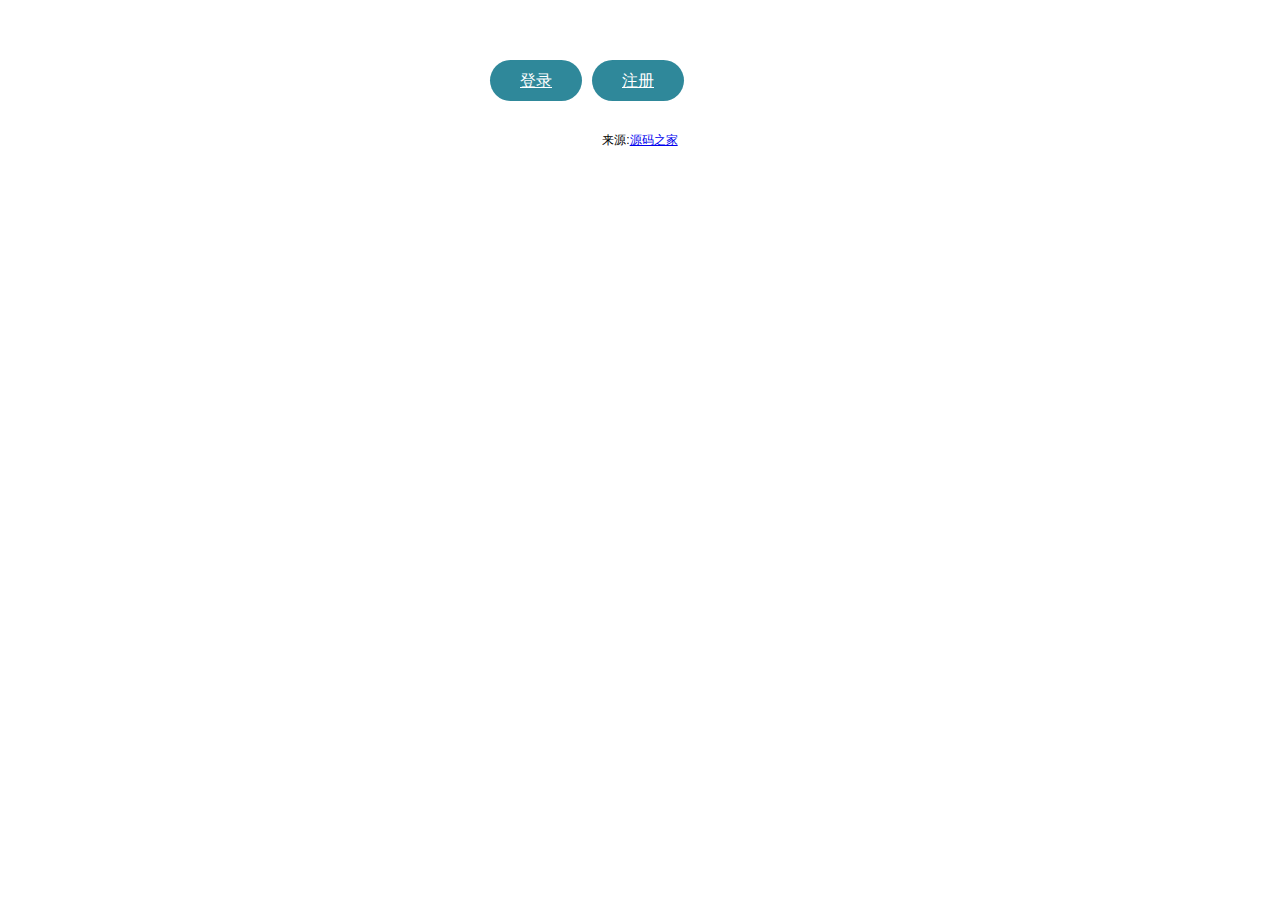
<file: login_reg/index.html>
<!DOCTYPE html PUBLIC "-//W3C//DTD XHTML 1.0 Transitional//EN" "http://www.w3.org/TR/xhtml1/DTD/xhtml1-transitional.dtd">
<html xmlns="http://www.w3.org/1999/xhtml">
<head>
<meta http-equiv="Content-Type" content="text/html; charset=utf-8" />
<meta name="viewport" content="width=device-width, initial-scale=1, maximum-scale=1">
<title>演示：jQuery弹出窗口切换登录与注册表单</title>

<style type="text/css">
*{margin:0;padding:0;list-style-type:none;}
a,img{border:0;}
body{font:12px/180% Arial, Helvetica, sans-serif, "新宋体";}
</style>


<link rel="stylesheet" type="text/css" href="css/style.css" />

<script type="text/javascript" src="js/jquery.min.js"></script>
<script type="text/javascript" src="js/main.js"></script>

</head>

<body>


	<div class="demo">
		<nav class="main_nav">
			<ul>
				<li><a class="cd-signin" href="#0">登录</a></li>
				<li><a class="cd-signup" href="#0">注册</a></li>
			</ul>
		</nav>
	</div>
	
	<div class="cd-user-modal"> 
		<div class="cd-user-modal-container">
			<ul class="cd-switcher">
				<li><a href="#0">用户登录</a></li>
				<li><a href="#0">注册新用户</a></li>
			</ul>

			<div id="cd-login"> <!-- 登录表单 -->
				<form class="cd-form">
					<p class="fieldset">
						<label class="image-replace cd-username" for="signin-username">用户名</label>
						<input class="full-width has-padding has-border" id="signin-username" type="text" placeholder="输入用户名">
					</p>

					<p class="fieldset">
						<label class="image-replace cd-password" for="signin-password">密码</label>
						<input class="full-width has-padding has-border" id="signin-password" type="text"  placeholder="输入密码">
					</p>

					<p class="fieldset">
						<input type="checkbox" id="remember-me" checked>
						<label for="remember-me">记住登录状态</label>
					</p>

					<p class="fieldset">
						<input class="full-width2" type="submit" value="登 录">
					</p>
				</form>
			</div>

			<div id="cd-signup"> <!-- 注册表单 -->
				<form class="cd-form">
					<p class="fieldset">
						<label class="image-replace cd-username" for="signup-username">用户名</label>
						<input class="full-width has-padding has-border" id="signup-username" type="text" placeholder="输入用户名">
					</p>

					<p class="fieldset">
						<label class="image-replace cd-email" for="signup-email">邮箱</label>
						<input class="full-width has-padding has-border" id="signup-email" type="email" placeholder="输入mail">
					</p>

					<p class="fieldset">
						<label class="image-replace cd-password" for="signup-password">密码</label>
						<input class="full-width has-padding has-border" id="signup-password" type="text"  placeholder="输入密码">
					</p>

					<p class="fieldset">
						<input type="checkbox" id="accept-terms">
						<label for="accept-terms">我已阅读并同意 <a href="#0">用户协议</a></label>
					</p>

					<p class="fieldset">
						<input class="full-width2" type="submit" value="注册新用户">
					</p>
				</form>
			</div>

			<a href="#0" class="cd-close-form">关闭</a>
		</div>
	</div> 
<div style="text-align:center;">
<p>来源:<a href="http://www.mycodes.net/" target="_blank">源码之家</a></p>
</div>
</body>
</html>
</file>
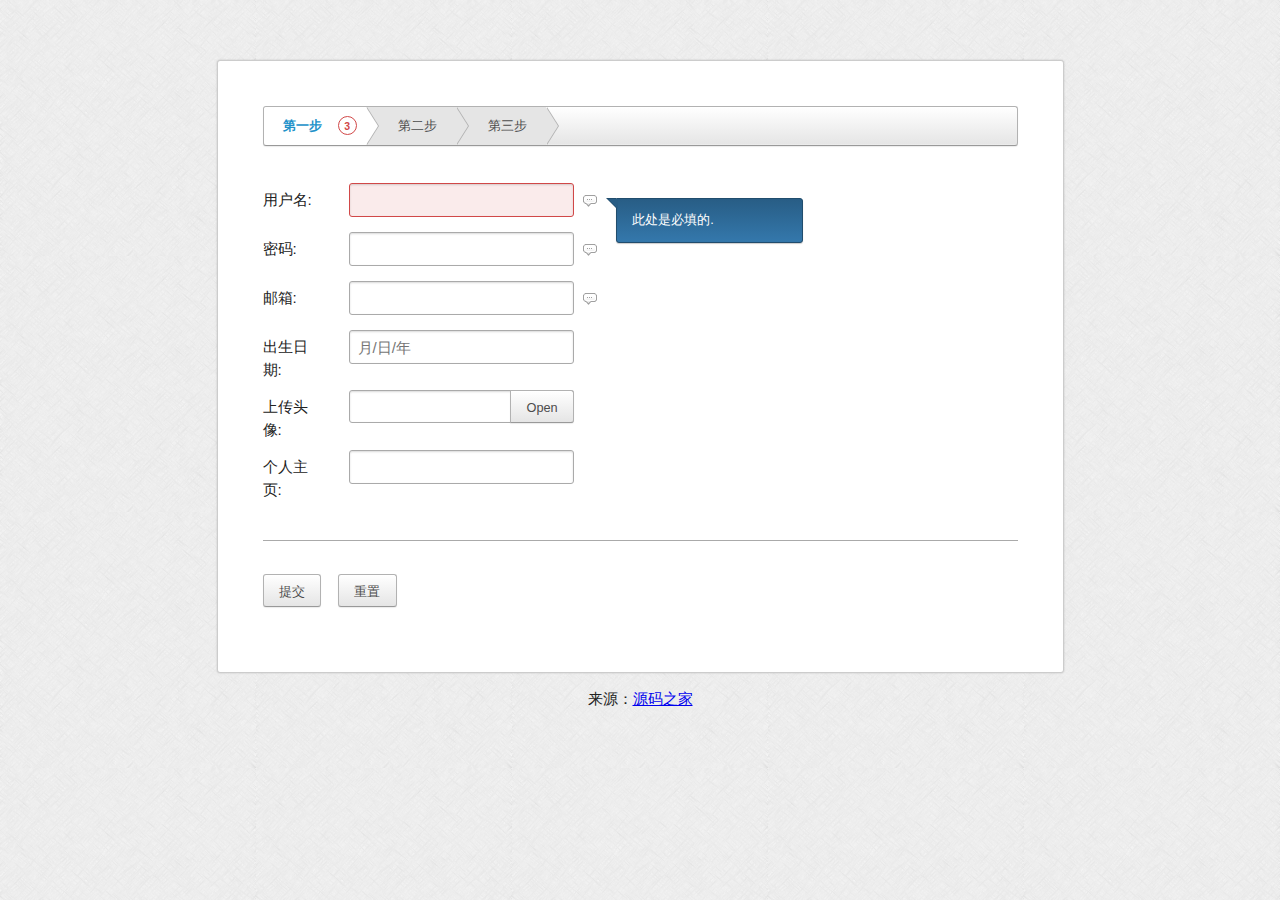
<file: HTML5_user_reg/HTML5用户注册页面模板/index.html>
<!DOCTYPE html>
<!--[if IE 8 ]> <html lang="en" class="ie8"> <![endif]-->
<!--[if IE 9 ]> <html lang="en" class="ie9"> <![endif]-->
<!--[if (gt IE 9)|!(IE)]><!--> <html lang="en"> <!--<![endif]-->
<head>
<meta http-equiv="Content-Type" content="text/html; charset=utf-8">
<meta http-equiv="X-UA-Compatible" content="IE=edge" />
<title>html5用户注册页面模板</title>


<!--[if lt IE 9]>
<script src="js/html5shiv.js"></script>
<![endif]-->

<link href="css/normalize.css" rel="stylesheet"/>
<link href="css/jquery-ui.css" rel="stylesheet"/>
<link href="css/jquery.idealforms.min.css" rel="stylesheet" media="screen"/>

<style type="text/css">
body{font:normal 15px/1.5 Arial, Helvetica, Free Sans, sans-serif;color: #222;background:url(pattern.png);overflow-y:scroll;padding:60px 0 0 0;}
#my-form{width:755px;margin:0 auto;border:1px solid #ccc;padding:3em;border-radius:3px;box-shadow:0 0 2px rgba(0,0,0,.2);}
#comments{width:350px;height:100px;}
</style>

</head>
<body>


<div class="row">

  <div class="eightcol last">

    <!-- Begin Form -->

    <form id="my-form">

        <section name="第一步">

          <div><label>用户名:</label><input id="username" name="username" type="text"/></div>
          <div><label>密码:</label><input id="pass" name="password" type="password"/></div>
          <div><label>邮箱:</label><input id="email" name="email" data-ideal="required email" type="email"/></div>
          <div><label>出生日期:</label><input name="date" class="datepicker" data-ideal="date" type="text" placeholder="月/日/年"/></div>
          <div><label>上传头像:</label><input id="file" name="file" multiple type="file"/></div>
          <div><label>个人主页:</label><input name="website" data-ideal="url" type="text"/></div>
        </section>

        <section name="第二步">
          <div id="languages">
            <label>语言:</label>
            <label><input type="checkbox" name="langs[]" value="English"/>英文</label>
            <label><input type="checkbox" name="langs[]" value="Chinese"/>中文</label>
            <label><input type="checkbox" name="langs[]" value="Spanish"/>西班牙文</label>
            <label><input type="checkbox" name="langs[]" value="French"/>法文</label>
          </div>
          <div><label>精通几门:</label>
            <label><input type="radio" name="radio" checked/>1</label>
            <label><input type="radio" name="radio"/>2</label>
            <label><input type="radio" name="radio"/>3</label>
            <label><input type="radio" name="radio"/>4</label>
          </div>
        </section>

        <section name="第三步">
          <div><label>电话:</label><input type="tel" name="phone" data-ideal="phone"/></div>
          <div><label>国籍:</label>
          <select id="states" name="states">
            <option value="default">&ndash; 选择国籍 &ndash;</option>
            <option value="AL">阿拉伯</option>
            <option value="AK">中国</option>
            <option value="AZ">美国</option>
            <option value="AR">法国</option>
            <option value="CA">英国</option>
            <option value="CO">德国</option>
            <option value="CT">西班牙</option>
            <option value="DE">俄罗斯</option>
          </select>
        </div>
        <div><label>邮编:</label><input type="text" name="zip" data-ideal="zip"/></div>
        <div><label>备注:</label><textarea id="comments" name="comments"></textarea></div>
      </section>

      <div><hr/></div>

      <div>
        <button type="submit">提交</button>
        <button id="reset" type="button">重置</button>
      </div>

    </form>

    <!-- End Form -->

  </div>

</div>


<script type="text/javascript" src="js/jquery-1.8.2.min.js"></script>
<script type="text/javascript" src="js/jquery-ui.min.js"></script>
<script type="text/javascript" src="js/jquery.idealforms.js"></script>
<script type="text/javascript">
var options = {

	onFail: function(){
		alert( $myform.getInvalid().length +' invalid fields.' )
	},

	inputs: {
		'password': {
			filters: 'required pass',
		},
		'username': {
			filters: 'required username',
			data: {
			//ajax: { url:'validate.php' }
			}
		},
		'file': {
			filters: 'extension',
			data: { extension: ['jpg'] }
		},
		'comments': {
			filters: 'min max',
			data: { min: 50, max: 200 }
		},
		'states': {
			filters: 'exclude',
			data: { exclude: ['default'] },
			errors : {
				exclude: '选择国籍.'
			}
		},
		'langs[]': {
			filters: 'min max',
			data: { min: 2, max: 3 },
			errors: {
				min: 'Check at least <strong>2</strong> options.',
				max: 'No more than <strong>3</strong> options allowed.'
			}
		}
	}
	
};

var $myform = $('#my-form').idealforms(options).data('idealforms');

$('#reset').click(function(){
	$myform.reset().fresh().focusFirst()
});

$myform.focusFirst();
</script>
<div style="text-align:center;">
<p>来源：<a href="http://www.mycodes.net/" title="源码之家" target="_blank">源码之家</a></p>
</div>
</body>
</html>
</file>
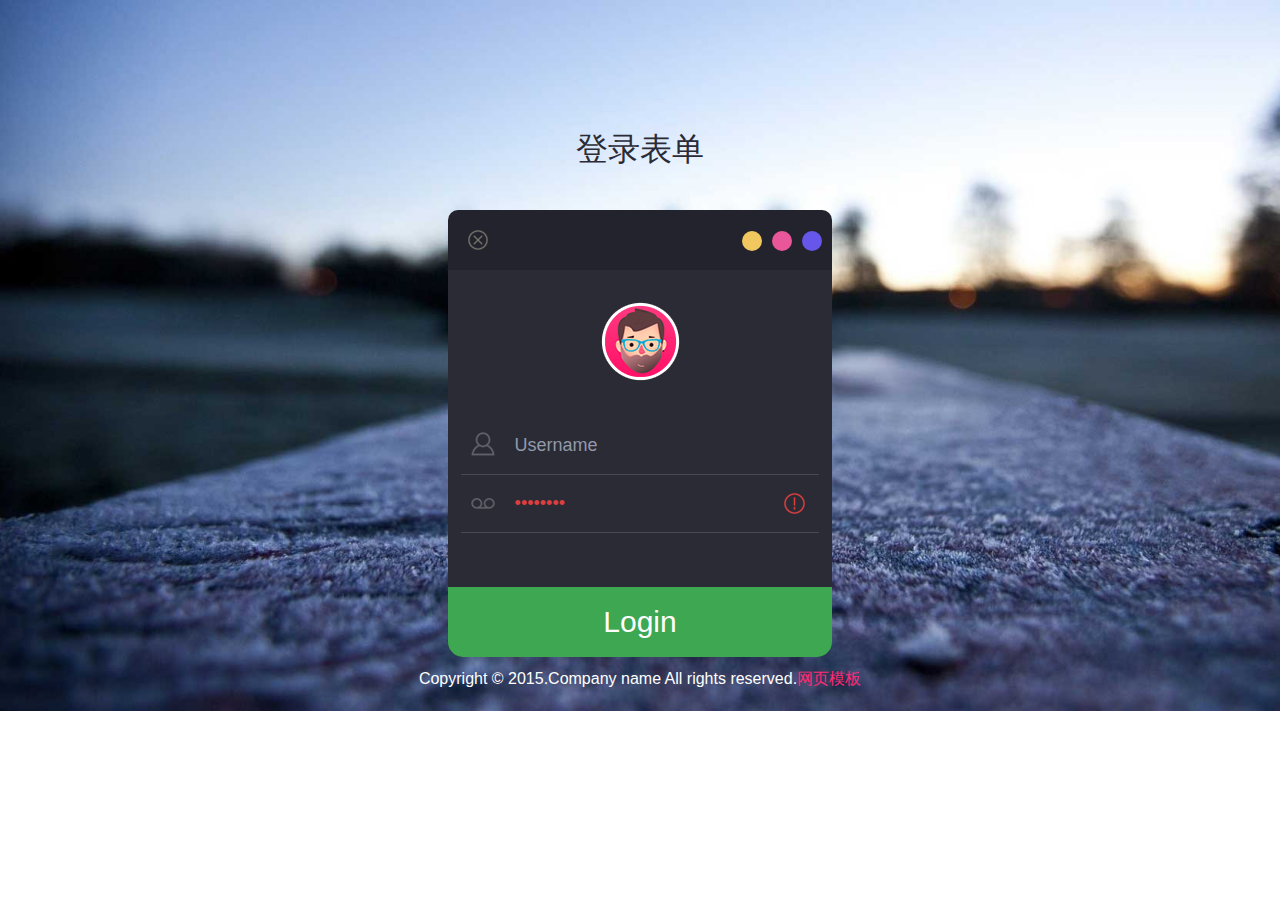
<file: jQuery_login/jQuery用户登录页面模板/index.html>
<!DOCTYPE html PUBLIC "-//W3C//DTD XHTML 1.0 Transitional//EN" "http://www.w3.org/TR/xhtml1/DTD/xhtml1-transitional.dtd">
<html xmlns="http://www.w3.org/1999/xhtml">
<head>
<meta http-equiv="Content-Type" content="text/html; charset=utf-8" />
<title>Login</title>
<meta name="viewport" content="width=device-width, initial-scale=1">
<script type="application/x-javascript"> addEventListener("load", function() { setTimeout(hideURLbar, 0); }, false); function hideURLbar(){ window.scrollTo(0,1); } </script>
<meta name="keywords" content="Flat Dark Web Login Form Responsive Templates, Iphone Widget Template, Smartphone login forms,Login form, Widget Template, Responsive Templates, a Ipad 404 Templates, Flat Responsive Templates" />

<link href="css/style.css" rel='stylesheet' type='text/css' />

<script type="text/javascript" src="js/jquery.min.js"></script>

</head>
<body>
<script>$(document).ready(function(c) {
	$('.close').on('click', function(c){
		$('.login-form').fadeOut('slow', function(c){
	  		$('.login-form').remove();
		});
	});	  
});
</script>

<h1>登录表单</h1>
<div class="login-form">
	<div class="close"> </div>
	<div class="head-info">
		<label class="lbl-1"> </label>
		<label class="lbl-2"> </label>
		<label class="lbl-3"> </label>
	</div>
	<div class="clear"> </div>
	<div class="avtar"><img src="images/avtar.png" /></div>
	<form>
		<input type="text" class="text" value="Username" onFocus="this.value = '';" onBlur="if (this.value == '') {this.value = 'Username';}" >
		<div class="key"><input type="password" value="Password" onFocus="this.value = '';" onBlur="if (this.value == '') {this.value = 'Password';}"></div>
	</form>
	<div class="signin"><input type="submit" value="Login" ></div>
</div>
<div class="copy-rights">
	<p>Copyright &copy; 2015.Company name All rights reserved.<a target="_blank" href="http://www.mycodes.net/">&#x7F51;&#x9875;&#x6A21;&#x677F;</a></p>
</div>

</body>
</html>
</file>
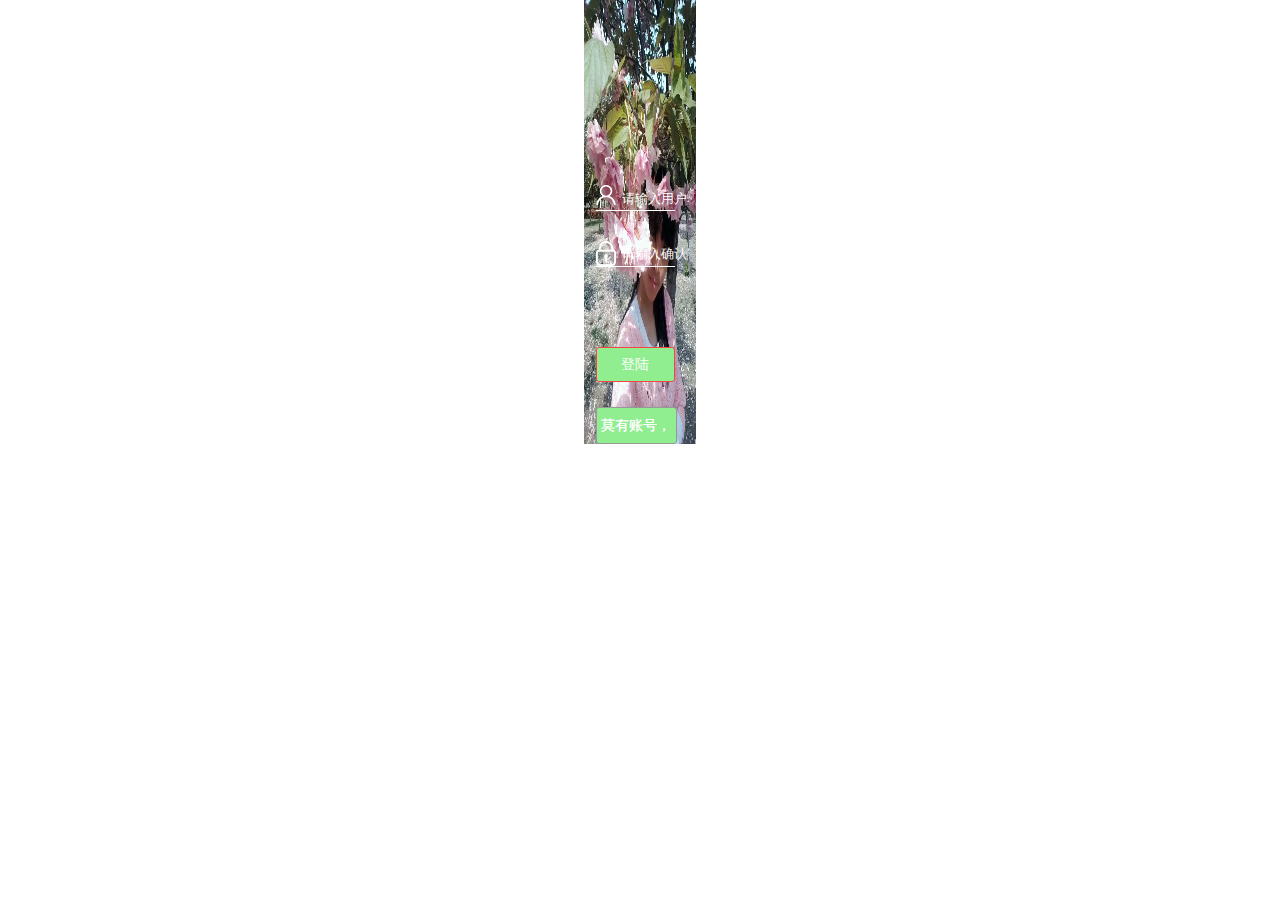
<file: mregister/login.html>
<!DOCTYPE html>
<html>
    <head>
        <title>登陆页面</title>
        <meta charset="utf-8">
        <meta name="format-detection" content="telephone=no">
        <meta name="viewport" content="width=device-width, initial-scale=1.0, maximum-scale=1.0, minimum-scale=1.0, user-scalable=no">
        
        <meta http-equiv="Access-Control-Allow-Origin" content="*">
        <link href="css/login.css" type="text/css" rel="stylesheet">
        <link href="css/reset.css" type="text/css" rel="stylesheet">
        <script type="text/javascript" src="js/login.js"></script>
    </head>
    <body>
        <div class="login">
            <div class="login-title"><p></p>
                <i></i>
            </div>
            <form method="post" action="success.html">
            <div class="login-bar">
                <ul>
                    <li><img src="images/login_user.png"><input type="text" class="text" placeholder="请输入用户名" /></li>
                    <li><img src="images/login_pwd.png"><input type="password" class="psd" placeholder="请输入确认密码" /></li>
                </ul>
            </div>
            <div class="login-btn">
                <button class="submit" type="submit" >登陆</button>
                <a href="register.html"><div class="login-reg"><p>莫有账号，先注册</p></div></a>
            </div>
            </form>
        </div>
		<div style="text-align:center;">

</div>


    </body>
    <script>
    	function setFontSize(){
                  // 设计稿 640px
                  var width = document.documentElement.clientWidth;
                  var fontSize = (width / 640) * 100;
                 document.getElementsByTagName("html")[0].style.fontSize = fontSize + "px";
             }
             
             $(window).on("resize",setFontSize);
             setFontSize();
    </script>
</html>
</file>
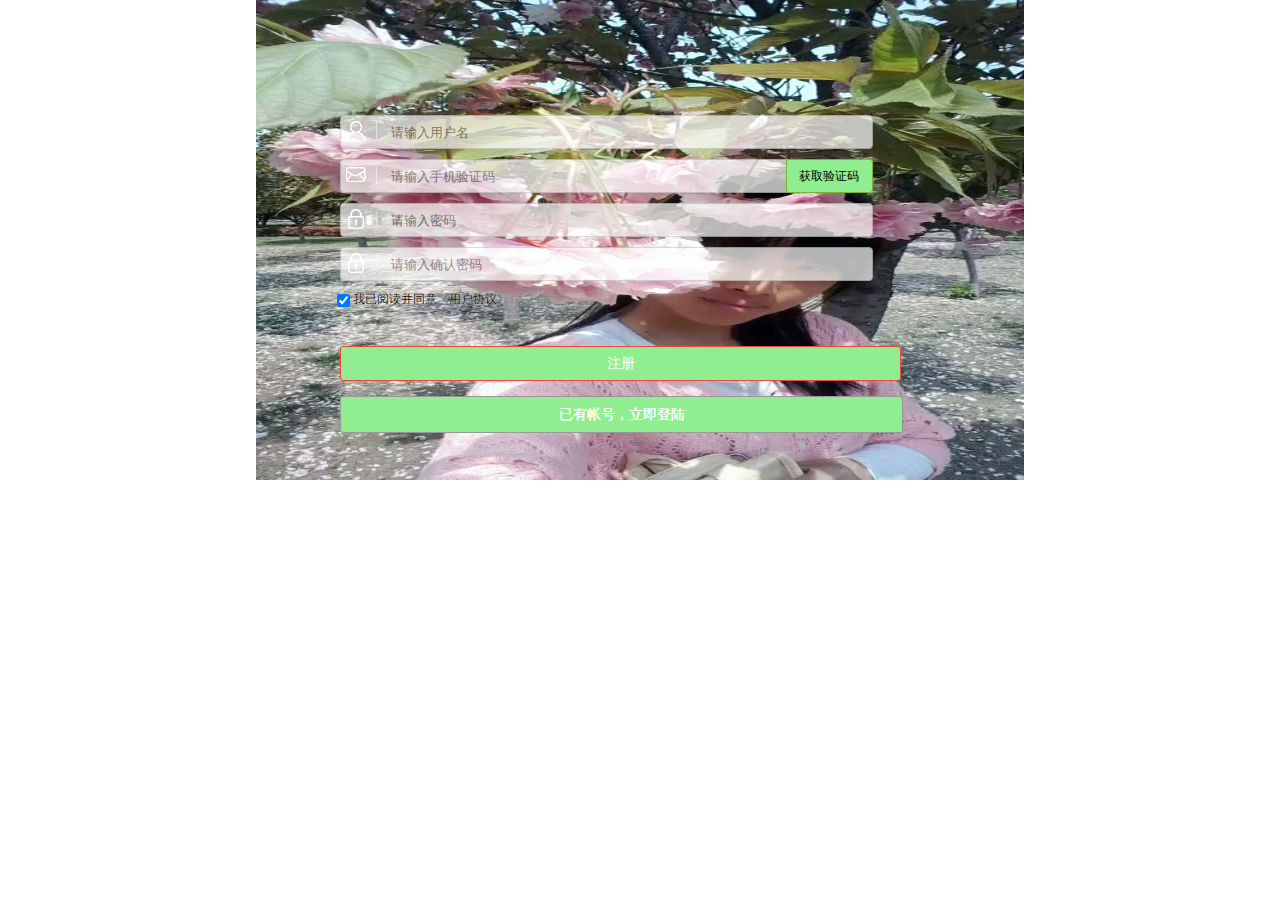
<file: mregister/register.html>
<!DOCTYPE html>
<html>
    <head>
        <title>注册页面</title>
        <meta charset="utf-8">
        <meta name="format-detection" content="telephone=no">
        <meta name="viewport" content="width=device-width, initial-scale=1.0, maximum-scale=1.0, minimum-scale=1.0, user-scalable=no">
        <meta name="apple-mobile-web-app-capable" content="yes">
        <meta name="apple-touch-fullscreen" content="yes">
        <meta http-equiv="Access-Control-Allow-Origin" content="*">
        <link href="css/register.css" type="text/css" rel="stylesheet">
        <link href="css/reset.css" type="text/css" rel="stylesheet">
        <script type="text/javascript" src="js/register.js"></script>
    </head>
    <body>
        <div id="layout">
            <span></span>
            <form  method="post">
            <ul>
                <p id="err_msg"></p>
                <li><i class="un"><img src="images/user_name.png"></i><input class="username" type="text" placeholder="请输入用户名" /></li>
                <li><i class="yz"><img src="images/msg.png"></i><input class="yzm" type="text" placeholder="请输入手机验证码" /><input type="button" id="send" value="获取验证码" /></li>
                <li><i class="pw"><img src="images/pwd.png"></i><input class="pwd" type="password" placeholder="请输入密码" /></li>
                <li><i class="pw2"><img src="images/pwd.png"></i><input class="pwd2" type="password" placeholder="请输入确认密码" /></li>
                <div class="queren"><input class="fx" type="checkbox" checked="checked" /><p>我已阅读并同意《用户协议》</p></div>
            </ul>
                <div class="reg_btn">
                    <button class="submit" type="submit">注册</button>
                    <a href="login.html"><div class="reg-login"><p>已有帐号，立即登陆</p></div></a>
                </div>
            </form>
        </div>
    </body>
</html>
</file>
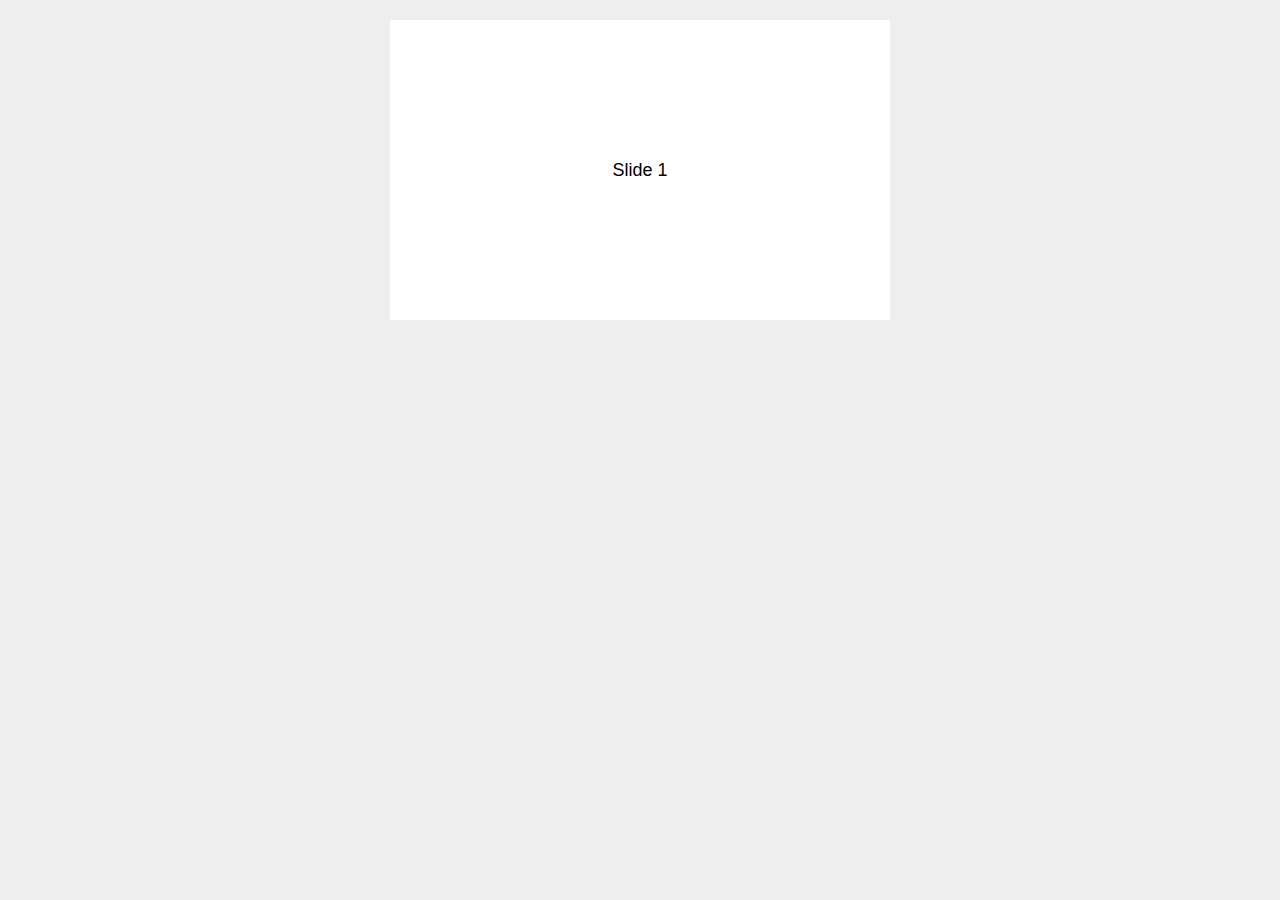
<file: Swiper-3.4.0/demos/01-default.html>
<!DOCTYPE html>
<html lang="en">
<head>
    <meta charset="utf-8">
    <title>Swiper demo</title>
    <!-- Link Swiper's CSS -->
    <link rel="stylesheet" href="../dist/css/swiper.min.css">

    <!-- Demo styles -->
    <style>
    body {
        background: #eee;
        font-family: Helvetica Neue, Helvetica, Arial, sans-serif;
        font-size: 14px;
        color:#000;
        margin: 0;
        padding: 0;
    }
    .swiper-container {
        width: 500px;
        height: 300px;
        margin: 20px auto;
    }
    .swiper-slide {
        text-align: center;
        font-size: 18px;
        background: #fff;
        
        /* Center slide text vertically */
        display: -webkit-box;
        display: -ms-flexbox;
        display: -webkit-flex;
        display: flex;
        -webkit-box-pack: center;
        -ms-flex-pack: center;
        -webkit-justify-content: center;
        justify-content: center;
        -webkit-box-align: center;
        -ms-flex-align: center;
        -webkit-align-items: center;
        align-items: center;
    }
    </style>
</head>
<body>
    <!-- Swiper -->
    <div class="swiper-container">
        <div class="swiper-wrapper">
            <div class="swiper-slide">Slide 1</div>
            <div class="swiper-slide">Slide 2</div>
            <div class="swiper-slide">Slide 3</div>
            <div class="swiper-slide">Slide 4</div>
            <div class="swiper-slide">Slide 5</div>
            <div class="swiper-slide">Slide 6</div>
            <div class="swiper-slide">Slide 7</div>
            <div class="swiper-slide">Slide 8</div>
            <div class="swiper-slide">Slide 9</div>
            <div class="swiper-slide">Slide 10</div>
        </div>
    </div>

    <!-- Swiper JS -->
    <script src="../dist/js/swiper.min.js"></script>

    <!-- Initialize Swiper -->
    <script>
    var swiper = new Swiper('.swiper-container');
    </script>
</body>
</html>
</file>
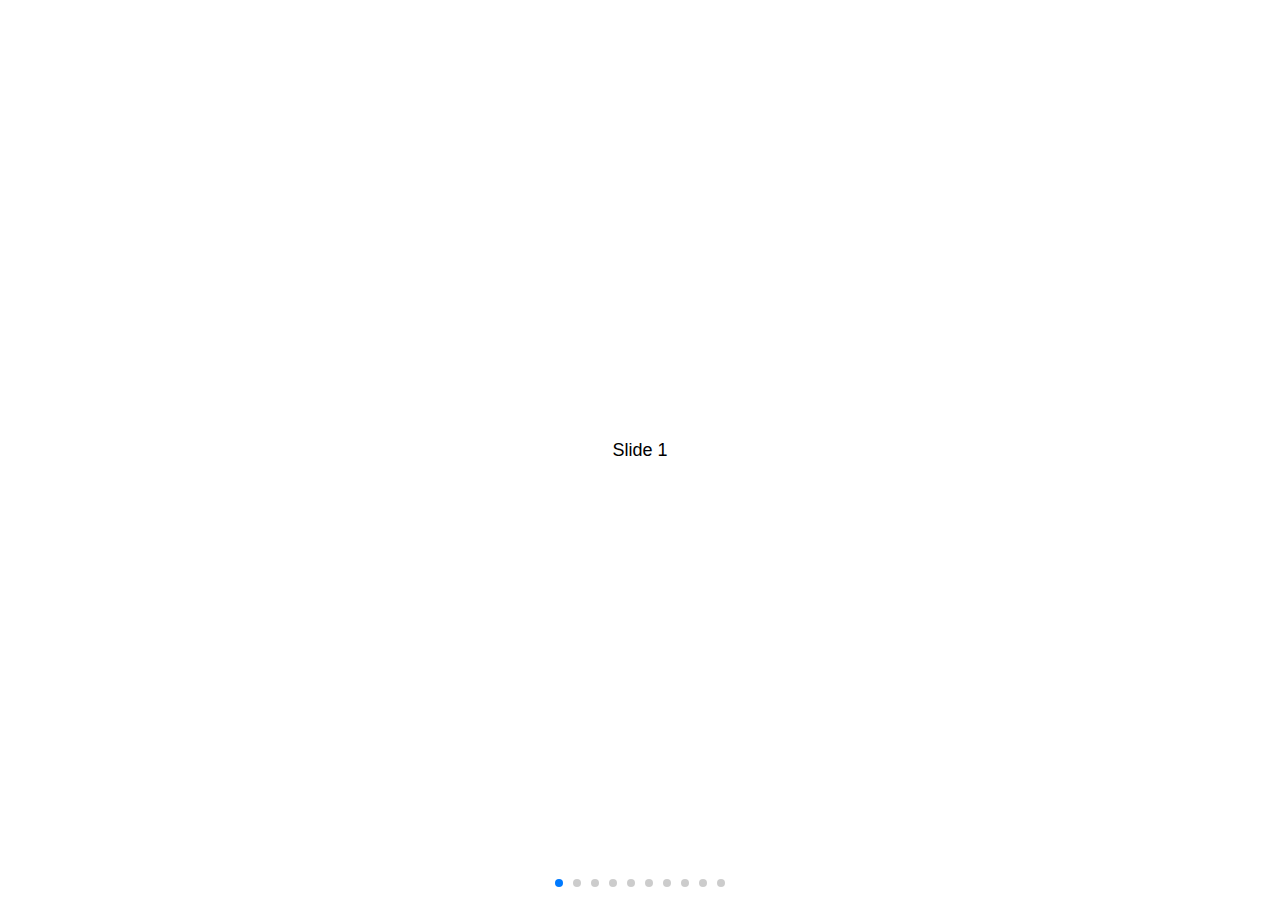
<file: Swiper-3.4.0/demos/02-responsive.html>
<!DOCTYPE html>
<html lang="en">
<head>
    <meta charset="utf-8">
    <title>Swiper demo</title>
    <meta name="viewport" content="width=device-width, initial-scale=1, minimum-scale=1, maximum-scale=1">

    <!-- Link Swiper's CSS -->
    <link rel="stylesheet" href="../dist/css/swiper.min.css">

    <!-- Demo styles -->
    <style>
    html, body {
        position: relative;
        height: 100%;
    }
    body {
        background: #eee;
        font-family: Helvetica Neue, Helvetica, Arial, sans-serif;
        font-size: 14px;
        color:#000;
        margin: 0;
        padding: 0;
    }
    .swiper-container {
        width: 100%;
        height: 100%;
    }
    .swiper-slide {
        text-align: center;
        font-size: 18px;
        background: #fff;

        /* Center slide text vertically */
        display: -webkit-box;
        display: -ms-flexbox;
        display: -webkit-flex;
        display: flex;
        -webkit-box-pack: center;
        -ms-flex-pack: center;
        -webkit-justify-content: center;
        justify-content: center;
        -webkit-box-align: center;
        -ms-flex-align: center;
        -webkit-align-items: center;
        align-items: center;
    }
    </style>
</head>
<body>
    <!-- Swiper -->
    <div class="swiper-container">
        <div class="swiper-wrapper">
            <div class="swiper-slide">Slide 1</div>
            <div class="swiper-slide">Slide 2</div>
            <div class="swiper-slide">Slide 3</div>
            <div class="swiper-slide">Slide 4</div>
            <div class="swiper-slide">Slide 5</div>
            <div class="swiper-slide">Slide 6</div>
            <div class="swiper-slide">Slide 7</div>
            <div class="swiper-slide">Slide 8</div>
            <div class="swiper-slide">Slide 9</div>
            <div class="swiper-slide">Slide 10</div>
        </div>
        <!-- Add Pagination -->
        <div class="swiper-pagination"></div>
    </div>

    <!-- Swiper JS -->
    <script src="../dist/js/swiper.min.js"></script>

    <!-- Initialize Swiper -->
    <script>
    var swiper = new Swiper('.swiper-container', {
        pagination: '.swiper-pagination',
        paginationClickable: true
    });
    </script>
</body>
</html>
</file>
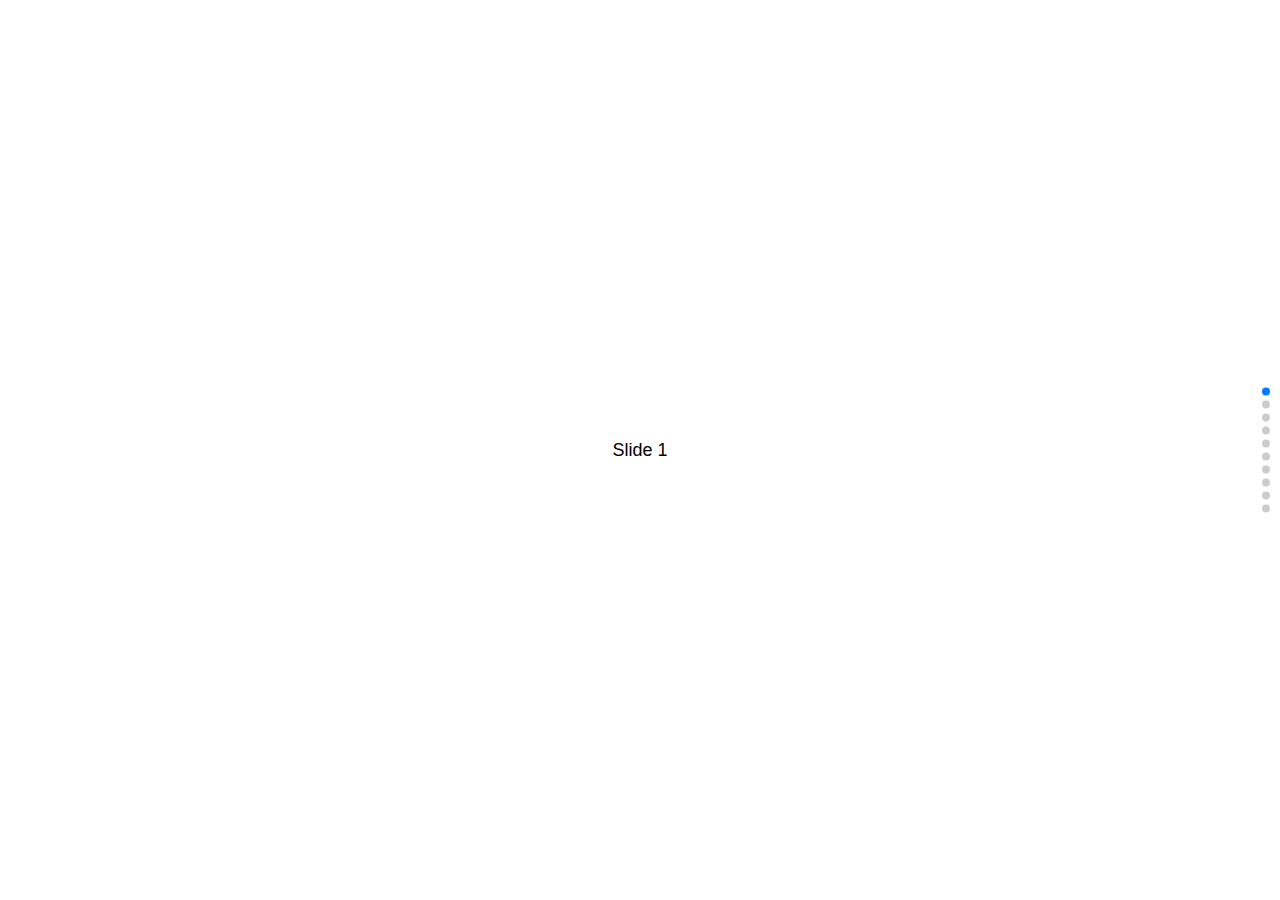
<file: Swiper-3.4.0/demos/03-vertical.html>
<!DOCTYPE html>
<html lang="en">
<head>
    <meta charset="utf-8">
    <title>Swiper demo</title>
    <meta name="viewport" content="width=device-width, initial-scale=1, minimum-scale=1, maximum-scale=1">

    <!-- Link Swiper's CSS -->
    <link rel="stylesheet" href="../dist/css/swiper.min.css">

    <!-- Demo styles -->
    <style>
    html, body {
        position: relative;
        height: 100%;
    }
    body {
        background: #eee;
        font-family: Helvetica Neue, Helvetica, Arial, sans-serif;
        font-size: 14px;
        color:#000;
        margin: 0;
        padding: 0;
    }
    .swiper-container {
        width: 100%;
        height: 100%;
    }
    .swiper-slide {
        text-align: center;
        font-size: 18px;
        background: #fff;

        /* Center slide text vertically */
        display: -webkit-box;
        display: -ms-flexbox;
        display: -webkit-flex;
        display: flex;
        -webkit-box-pack: center;
        -ms-flex-pack: center;
        -webkit-justify-content: center;
        justify-content: center;
        -webkit-box-align: center;
        -ms-flex-align: center;
        -webkit-align-items: center;
        align-items: center;
    }
    </style>
</head>
<body>
    <!-- Swiper -->
    <div class="swiper-container">
        <div class="swiper-wrapper">
            <div class="swiper-slide">Slide 1</div>
            <div class="swiper-slide">Slide 2</div>
            <div class="swiper-slide">Slide 3</div>
            <div class="swiper-slide">Slide 4</div>
            <div class="swiper-slide">Slide 5</div>
            <div class="swiper-slide">Slide 6</div>
            <div class="swiper-slide">Slide 7</div>
            <div class="swiper-slide">Slide 8</div>
            <div class="swiper-slide">Slide 9</div>
            <div class="swiper-slide">Slide 10</div>
        </div>
        <!-- Add Pagination -->
        <div class="swiper-pagination"></div>
    </div>

    <!-- Swiper JS -->
    <script src="../dist/js/swiper.min.js"></script>

    <!-- Initialize Swiper -->
    <script>
    var swiper = new Swiper('.swiper-container', {
        pagination: '.swiper-pagination',
        paginationClickable: true,
        direction: 'vertical'
    });
    </script>
</body>
</html>
</file>
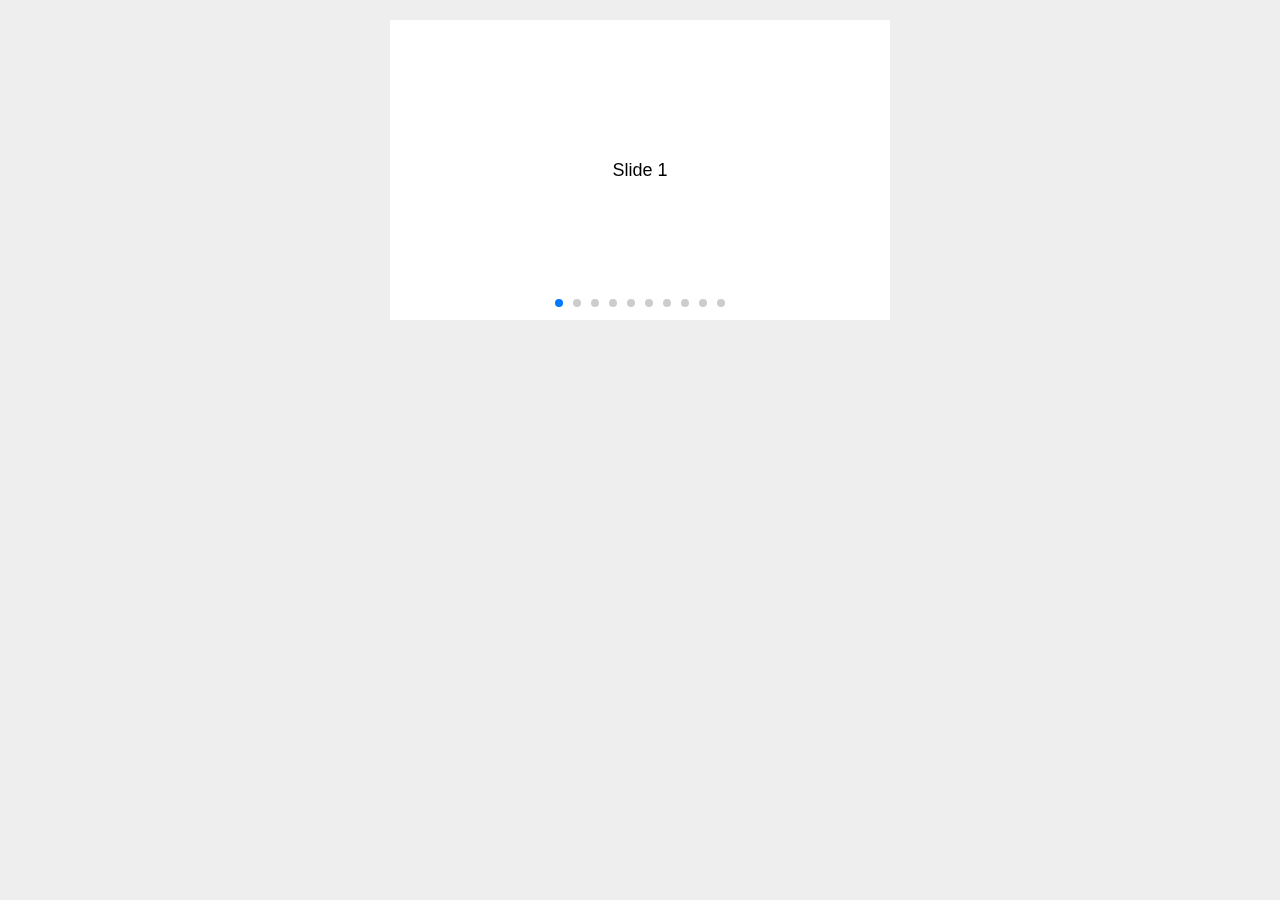
<file: Swiper-3.4.0/demos/04-space-between.html>
<!DOCTYPE html>
<html lang="en">
<head>
    <meta charset="utf-8">
    <title>Swiper demo</title>
    <meta name="viewport" content="width=device-width, initial-scale=1, minimum-scale=1, maximum-scale=1">

    <!-- Link Swiper's CSS -->
    <link rel="stylesheet" href="../dist/css/swiper.min.css">

    <!-- Demo styles -->
    <style>
    body {
        background: #eee;
        font-family: Helvetica Neue, Helvetica, Arial, sans-serif;
        font-size: 14px;
        color:#000;
        margin: 0;
        padding: 0;
    }
    .swiper-container {
        width: 500px;
        height: 300px;
        margin: 20px auto;
    }
    .swiper-slide {
        text-align: center;
        font-size: 18px;
        background: #fff;

        /* Center slide text vertically */
        display: -webkit-box;
        display: -ms-flexbox;
        display: -webkit-flex;
        display: flex;
        -webkit-box-pack: center;
        -ms-flex-pack: center;
        -webkit-justify-content: center;
        justify-content: center;
        -webkit-box-align: center;
        -ms-flex-align: center;
        -webkit-align-items: center;
        align-items: center;
    }
    </style>
</head>
<body>
    <!-- Swiper -->
    <div class="swiper-container">
        <div class="swiper-wrapper">
            <div class="swiper-slide">Slide 1</div>
            <div class="swiper-slide">Slide 2</div>
            <div class="swiper-slide">Slide 3</div>
            <div class="swiper-slide">Slide 4</div>
            <div class="swiper-slide">Slide 5</div>
            <div class="swiper-slide">Slide 6</div>
            <div class="swiper-slide">Slide 7</div>
            <div class="swiper-slide">Slide 8</div>
            <div class="swiper-slide">Slide 9</div>
            <div class="swiper-slide">Slide 10</div>
        </div>
        <!-- Add Pagination -->
        <div class="swiper-pagination"></div>
    </div>

    <!-- Swiper JS -->
    <script src="../dist/js/swiper.min.js"></script>

    <!-- Initialize Swiper -->
    <script>
    var swiper = new Swiper('.swiper-container', {
        pagination: '.swiper-pagination',
        paginationClickable: true,
        spaceBetween: 30,
    });
    </script>
</body>
</html>
</file>
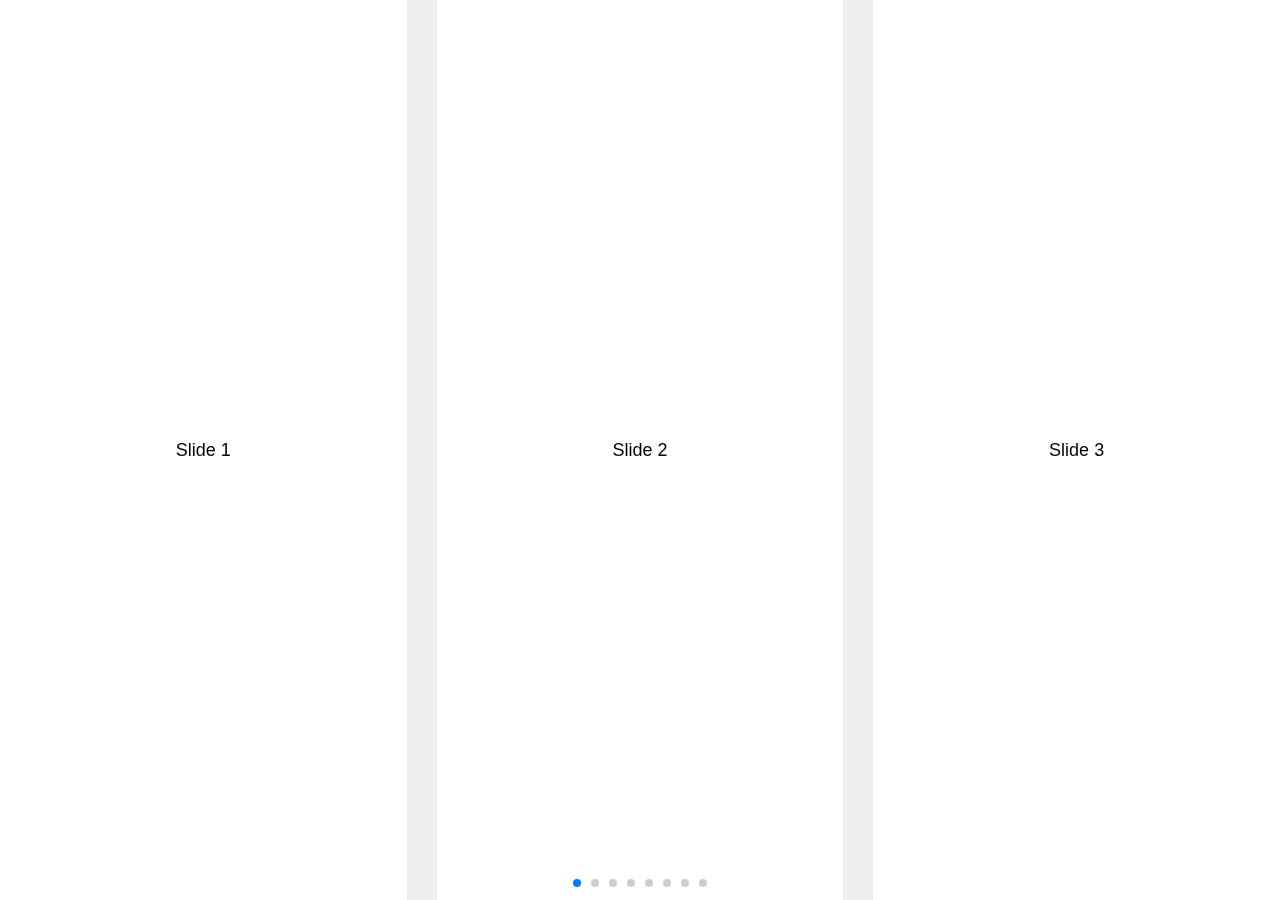
<file: Swiper-3.4.0/demos/05-slides-per-view.html>
<!DOCTYPE html>
<html lang="en">
<head>
    <meta charset="utf-8">
    <title>Swiper demo</title>
    <meta name="viewport" content="width=device-width, initial-scale=1, minimum-scale=1, maximum-scale=1">

    <!-- Link Swiper's CSS -->
    <link rel="stylesheet" href="../dist/css/swiper.min.css">

    <!-- Demo styles -->
    <style>
    html, body {
        position: relative;
        height: 100%;
    }
    body {
        background: #eee;
        font-family: Helvetica Neue, Helvetica, Arial, sans-serif;
        font-size: 14px;
        color:#000;
        margin: 0;
        padding: 0;
    }
    .swiper-container {
        width: 100%;
        height: 100%;
    }
    .swiper-slide {
        text-align: center;
        font-size: 18px;
        background: #fff;
        
        /* Center slide text vertically */
        display: -webkit-box;
        display: -ms-flexbox;
        display: -webkit-flex;
        display: flex;
        -webkit-box-pack: center;
        -ms-flex-pack: center;
        -webkit-justify-content: center;
        justify-content: center;
        -webkit-box-align: center;
        -ms-flex-align: center;
        -webkit-align-items: center;
        align-items: center;
    }
    </style>
</head>
<body>
    <!-- Swiper -->
    <div class="swiper-container">
        <div class="swiper-wrapper">
            <div class="swiper-slide">Slide 1</div>
            <div class="swiper-slide">Slide 2</div>
            <div class="swiper-slide">Slide 3</div>
            <div class="swiper-slide">Slide 4</div>
            <div class="swiper-slide">Slide 5</div>
            <div class="swiper-slide">Slide 6</div>
            <div class="swiper-slide">Slide 7</div>
            <div class="swiper-slide">Slide 8</div>
            <div class="swiper-slide">Slide 9</div>
            <div class="swiper-slide">Slide 10</div>
        </div>
        <!-- Add Pagination -->
        <div class="swiper-pagination"></div>
    </div>

    <!-- Swiper JS -->
    <script src="../dist/js/swiper.min.js"></script>

    <!-- Initialize Swiper -->
    <script>
    var swiper = new Swiper('.swiper-container', {
        pagination: '.swiper-pagination',
        slidesPerView: 3,
        paginationClickable: true,
        spaceBetween: 30
    });
    </script>
</body>
</html>
</file>
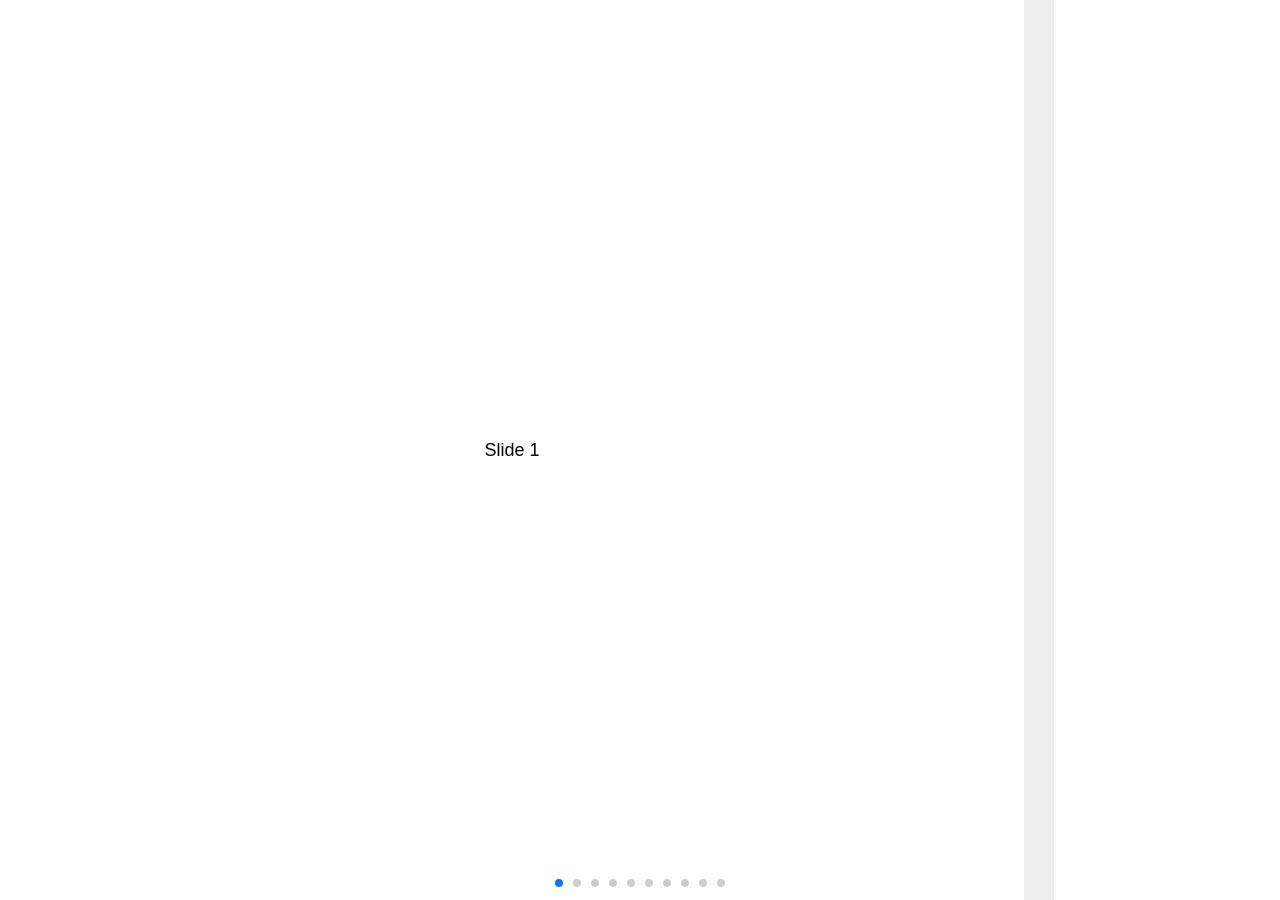
<file: Swiper-3.4.0/demos/06-slides-per-view-auto.html>
<!DOCTYPE html>
<html lang="en">
<head>
    <meta charset="utf-8">
    <title>Swiper demo</title>
    <meta name="viewport" content="width=device-width, initial-scale=1, minimum-scale=1, maximum-scale=1">

    <!-- Link Swiper's CSS -->
    <link rel="stylesheet" href="../dist/css/swiper.min.css">

    <!-- Demo styles -->
    <style>
    html, body {
        position: relative;
        height: 100%;
    }
    body {
        background: #eee;
        font-family: Helvetica Neue, Helvetica, Arial, sans-serif;
        font-size: 14px;
        color:#000;
        margin: 0;
        padding: 0;
    }
    .swiper-container {
        width: 100%;
        height: 100%;
    }
    .swiper-slide {
        text-align: center;
        font-size: 18px;
        background: #fff;
        width: 80%;

        /* Center slide text vertically */
        display: -webkit-box;
        display: -ms-flexbox;
        display: -webkit-flex;
        display: flex;
        -webkit-box-pack: center;
        -ms-flex-pack: center;
        -webkit-justify-content: center;
        justify-content: center;
        -webkit-box-align: center;
        -ms-flex-align: center;
        -webkit-align-items: center;
        align-items: center;
    }
    .swiper-slide:nth-child(2n) {
        width: 60%;
    }
    .swiper-slide:nth-child(3n) {
        width: 40%;
    }
    </style>
</head>
<body>
    <!-- Swiper -->
    <div class="swiper-container">
        <div class="swiper-wrapper">
            <div class="swiper-slide">Slide 1</div>
            <div class="swiper-slide">Slide 2</div>
            <div class="swiper-slide">Slide 3</div>
            <div class="swiper-slide">Slide 4</div>
            <div class="swiper-slide">Slide 5</div>
            <div class="swiper-slide">Slide 6</div>
            <div class="swiper-slide">Slide 7</div>
            <div class="swiper-slide">Slide 8</div>
            <div class="swiper-slide">Slide 9</div>
            <div class="swiper-slide">Slide 10</div>
        </div>
        <!-- Add Pagination -->
        <div class="swiper-pagination"></div>
    </div>

    <!-- Swiper JS -->
    <script src="../dist/js/swiper.min.js"></script>

    <!-- Initialize Swiper -->
    <script>
    var swiper = new Swiper('.swiper-container', {
        pagination: '.swiper-pagination',
        slidesPerView: 'auto',
        paginationClickable: true,
        spaceBetween: 30
    });
    </script>
</body>
</html>
</file>
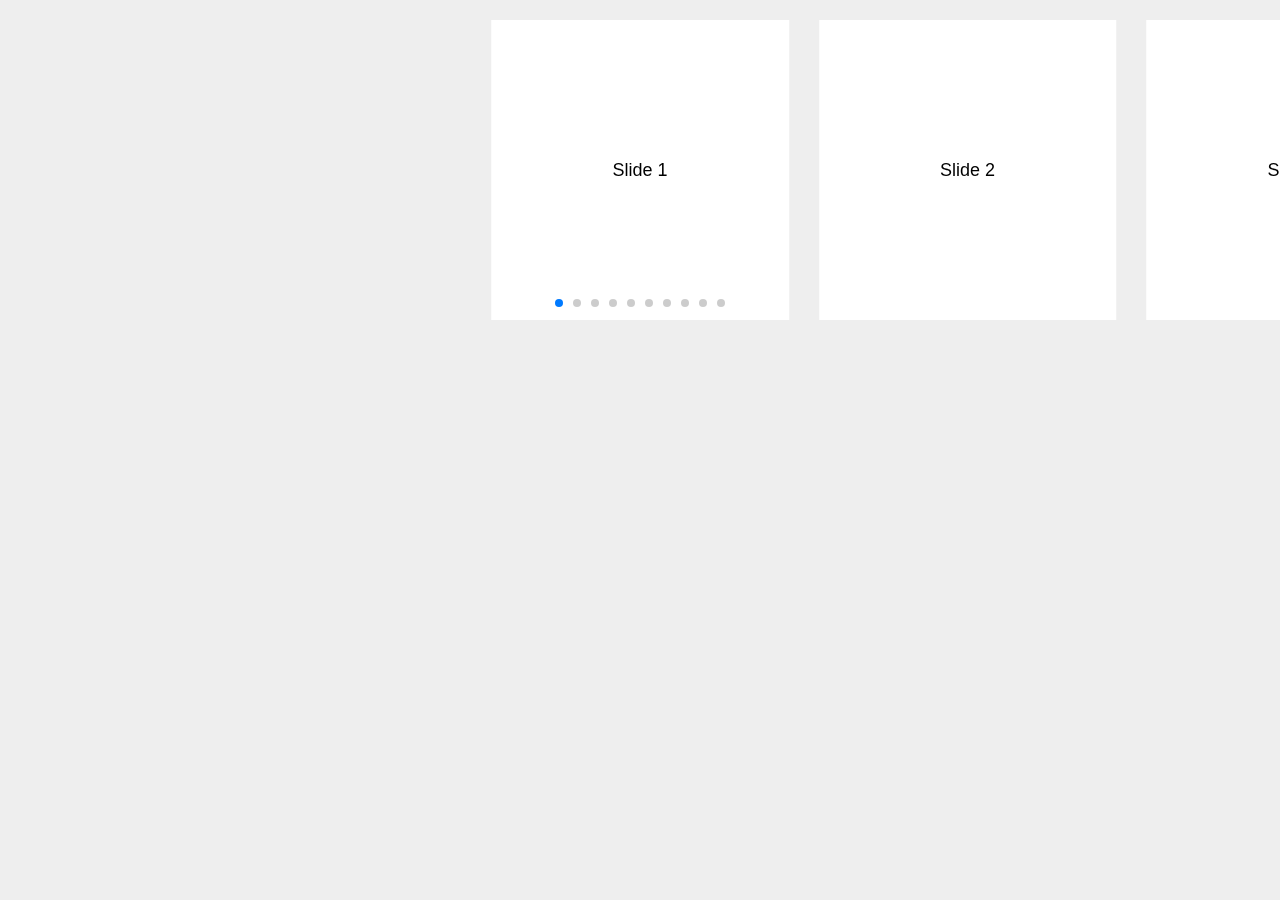
<file: Swiper-3.4.0/demos/07-centered.html>
<!DOCTYPE html>
<html lang="en">
<head>
    <meta charset="utf-8">
    <title>Swiper demo</title>
    <meta name="viewport" content="width=device-width, initial-scale=1, minimum-scale=1, maximum-scale=1">

    <!-- Link Swiper's CSS -->
    <link rel="stylesheet" href="../dist/css/swiper.min.css">

    <!-- Demo styles -->
    <style>
    body {
        background: #eee;
        font-family: Helvetica Neue, Helvetica, Arial, sans-serif;
        font-size: 14px;
        color:#000;
        margin: 0;
        padding: 0;
    }
    .swiper-container {
        width: 100%;
        height: 300px;
        margin: 20px auto;
    }
    .swiper-slide {
        text-align: center;
        font-size: 18px;
        background: #fff;
        width: 60%;

        /* Center slide text vertically */
        display: -webkit-box;
        display: -ms-flexbox;
        display: -webkit-flex;
        display: flex;
        -webkit-box-pack: center;
        -ms-flex-pack: center;
        -webkit-justify-content: center;
        justify-content: center;
        -webkit-box-align: center;
        -ms-flex-align: center;
        -webkit-align-items: center;
        align-items: center;
    }
    .swiper-slide:nth-child(2n) {
        width: 40%;
    }
    .swiper-slide:nth-child(3n) {
        width: 20%;
    }
    </style>
</head>
<body>
    <!-- Swiper -->
    <div class="swiper-container">
        <div class="swiper-wrapper">
            <div class="swiper-slide">Slide 1</div>
            <div class="swiper-slide">Slide 2</div>
            <div class="swiper-slide">Slide 3</div>
            <div class="swiper-slide">Slide 4</div>
            <div class="swiper-slide">Slide 5</div>
            <div class="swiper-slide">Slide 6</div>
            <div class="swiper-slide">Slide 7</div>
            <div class="swiper-slide">Slide 8</div>
            <div class="swiper-slide">Slide 9</div>
            <div class="swiper-slide">Slide 10</div>
        </div>
        <!-- Add Pagination -->
        <div class="swiper-pagination"></div>
    </div>

    <!-- Swiper JS -->
    <script src="../dist/js/swiper.min.js"></script>

    <!-- Initialize Swiper -->
    <script>
    var swiper = new Swiper('.swiper-container', {
        pagination: '.swiper-pagination',
        slidesPerView: 4,
        centeredSlides: true,
        paginationClickable: true,
        spaceBetween: 30
    });
    </script>
</body>
</html>
</file>
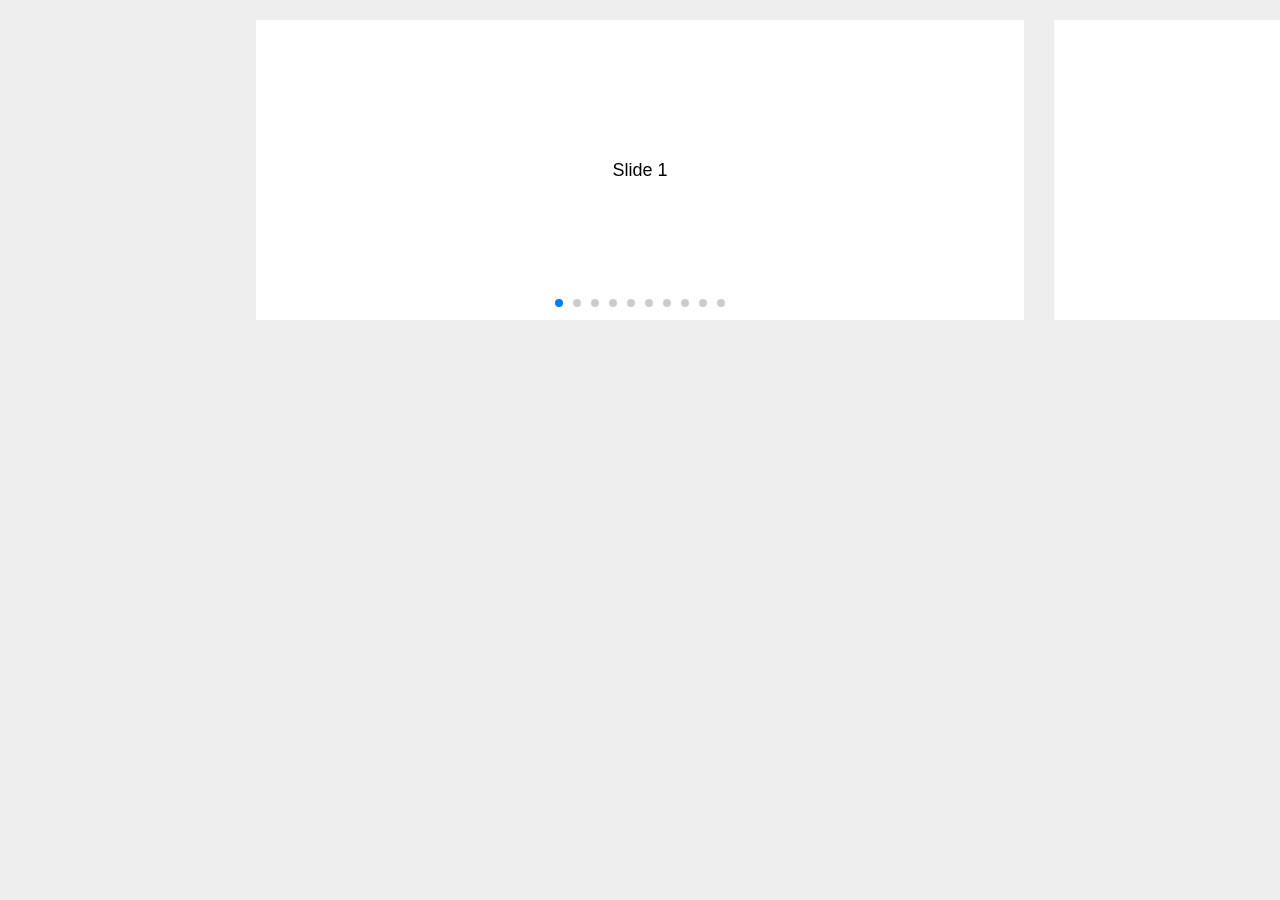
<file: Swiper-3.4.0/demos/08-centered-auto.html>
<!DOCTYPE html>
<html lang="en">
<head>
    <meta charset="utf-8">
    <title>Swiper demo</title>
    <meta name="viewport" content="width=device-width, initial-scale=1, minimum-scale=1, maximum-scale=1">

    <!-- Link Swiper's CSS -->
    <link rel="stylesheet" href="../dist/css/swiper.min.css">

    <!-- Demo styles -->
    <style>
    body {
        background: #eee;
        font-family: Helvetica Neue, Helvetica, Arial, sans-serif;
        font-size: 14px;
        color:#000;
        margin: 0;
        padding: 0;
    }
    .swiper-container {
        width: 100%;
        height: 300px;
        margin: 20px auto;
    }
    .swiper-slide {
        text-align: center;
        font-size: 18px;
        background: #fff;
        width: 60%;

        /* Center slide text vertically */
        display: -webkit-box;
        display: -ms-flexbox;
        display: -webkit-flex;
        display: flex;
        -webkit-box-pack: center;
        -ms-flex-pack: center;
        -webkit-justify-content: center;
        justify-content: center;
        -webkit-box-align: center;
        -ms-flex-align: center;
        -webkit-align-items: center;
        align-items: center;
    }
    .swiper-slide:nth-child(2n) {
        width: 40%;
    }
    .swiper-slide:nth-child(3n) {
        width: 20%;
    }
    </style>
</head>
<body>
    <!-- Swiper -->
    <div class="swiper-container">
        <div class="swiper-wrapper">
            <div class="swiper-slide">Slide 1</div>
            <div class="swiper-slide">Slide 2</div>
            <div class="swiper-slide">Slide 3</div>
            <div class="swiper-slide">Slide 4</div>
            <div class="swiper-slide">Slide 5</div>
            <div class="swiper-slide">Slide 6</div>
            <div class="swiper-slide">Slide 7</div>
            <div class="swiper-slide">Slide 8</div>
            <div class="swiper-slide">Slide 9</div>
            <div class="swiper-slide">Slide 10</div>
        </div>
        <!-- Add Pagination -->
        <div class="swiper-pagination"></div>
    </div>

    <!-- Swiper JS -->
    <script src="../dist/js/swiper.min.js"></script>

    <!-- Initialize Swiper -->
    <script>
    var swiper = new Swiper('.swiper-container', {
        pagination: '.swiper-pagination',
        slidesPerView: 'auto',
        centeredSlides: true,
        paginationClickable: true,
        spaceBetween: 30
    });
    </script>
</body>
</html>
</file>
<file: login_reg/css/style.css>
.main_nav {width:300px; height:60px; margin:60px auto 10px auto}
.main_nav li{float:left; width:60px; margin-right:10px; font-size:16px;  
  padding: .6em 1em;
  
  border-radius: 3em;
  background: #2f889a;
  text-align:center
}
.main_nav li a{color:#fff}

.cd-user-modal {
  position: fixed;
  top: 0;
  left: 0;
  width: 100%;
  height: 100%;
  background: rgba(52, 54, 66, 0.9);
  z-index: 3;
  overflow-y: auto;
  cursor: pointer;
  visibility: hidden;
  opacity: 0; 
  -webkit-transition: opacity 0.3s 0, visibility 0 0.3s;
  -moz-transition: opacity 0.3s 0, visibility 0 0.3s;
  transition: opacity 0.3s 0, visibility 0 0.3s;
}
.cd-user-modal.is-visible {
  visibility: visible;
  opacity: 1;
  -webkit-transition: opacity 0.3s 0, visibility 0 0;
  -moz-transition: opacity 0.3s 0, visibility 0 0;
  transition: opacity 0.3s 0, visibility 0 0;
}
.cd-user-modal.is-visible .cd-user-modal-container {
  -webkit-transform: translateY(0);
  -moz-transform: translateY(0);
  -ms-transform: translateY(0);
  -o-transform: translateY(0);
  transform: translateY(0);
}

.cd-user-modal-container {
  position: relative;
  width: 90%;
  max-width: 600px;
  background: #FFF;
  margin: 3em auto 4em;
  cursor: auto;
  border-radius: 0.25em;
  -webkit-transform: translateY(-30px);
  -moz-transform: translateY(-30px);
  -ms-transform: translateY(-30px);
  -o-transform: translateY(-30px);
  transform: translateY(-30px);
  -webkit-transition-property: -webkit-transform;
  -moz-transition-property: -moz-transform;
  transition-property: transform;
  -webkit-transition-duration: 0.3s;
  -moz-transition-duration: 0.3s;
  transition-duration: 0.3s;
}
.cd-user-modal-container .cd-switcher:after {
  content: "";
  display: table;
  clear: both;
}
.cd-user-modal-container .cd-switcher li {
  width: 50%;
  float: left;
  text-align: center;
}
.cd-user-modal-container .cd-switcher li:first-child a {
  border-radius: .25em 0 0 0;
}
.cd-user-modal-container .cd-switcher li:last-child a {
  border-radius: 0 .25em 0 0;
}
.cd-user-modal-container .cd-switcher a {
  display: block;
  width: 100%;
  height: 50px;
  line-height: 50px;
  background: #d2d8d8;
  color: #809191;
}
.cd-user-modal-container .cd-switcher a.selected {
  background: #FFF;
  color: #505260;
}
@media only screen and (min-width: 600px) {
  .cd-user-modal-container {
    margin: 4em auto;
  }
  .cd-user-modal-container .cd-switcher a {
    height: 70px;
    line-height: 70px;
  }
}

.cd-form {
  padding: 1.4em;
}
.cd-form .fieldset {
  position: relative;
  margin: 1.4em 0;
}
.cd-form .fieldset:first-child {
  margin-top: 0;
}
.cd-form .fieldset:last-child {
  margin-bottom: 0;
}
.cd-form label {
  font-size: 16px;
  font-size: 0.875rem;
}
.cd-form label.image-replace {
  /* replace text with an icon */
  display: inline-block;
  position: absolute;
  left: 15px;
  top: 50%;
  bottom: auto;
  -webkit-transform: translateY(-50%);
  -moz-transform: translateY(-50%);
  -ms-transform: translateY(-50%);
  -o-transform: translateY(-50%);
  transform: translateY(-50%);
  height: 20px;
  width: 20px;
  overflow: hidden;
  text-indent: 100%;
  white-space: nowrap;
  color: transparent;
  text-shadow: none;
  background-repeat: no-repeat;
  background-position: 50% 0;
}
.cd-form label.cd-username {
  background-image: url("../img/cd-icon-username.svg");
}
.cd-form label.cd-email {
  background-image: url("../img/cd-icon-email.svg");
}
.cd-form label.cd-password {
  background-image: url("../img/cd-icon-password.svg");
}
.cd-form input {
  margin: 0;
  padding: 0;
  border-radius: 0.25em;
}
.cd-form input.full-width {
  width: 80%;
}
.cd-form input.full-width2 {
  width: 94%;
}
.cd-form input.has-padding {
  padding: 12px 20px 12px 50px;
}
.cd-form input.has-border {
  border: 1px solid #d2d8d8;
  -webkit-appearance: none;
  -moz-appearance: none;
  -ms-appearance: none;
  -o-appearance: none;
  appearance: none;
}
.cd-form input.has-border:focus {
  border-color: #343642;
  box-shadow: 0 0 5px rgba(52, 54, 66, 0.1);
  outline: none;
}
.cd-form input.has-error {
  border: 1px solid #d76666;
}
.cd-form input[type=password] {
  /* space left for the HIDE button */
  padding-right: 65px;
}
.cd-form input[type=submit] {
  padding: 16px 0;
  cursor: pointer;
  background: #2f889a;
  color: #FFF;
  font-weight: bold;
  border: none;
  -webkit-appearance: none;
  -moz-appearance: none;
  -ms-appearance: none;
  -o-appearance: none;
  appearance: none;
}
.no-touch .cd-form input[type=submit]:hover, .no-touch .cd-form input[type=submit]:focus {
  background: #3599ae;
  outline: none;
}


@media only screen and (min-width: 600px) {
  .cd-form {
    padding: 2em;
  }
  .cd-form .fieldset {
    margin: 2em 0;
  }
  .cd-form .fieldset:first-child {
    margin-top: 0;
  }
  .cd-form .fieldset:last-child {
    margin-bottom: 0;
  }
  .cd-form input.has-padding {
    padding: 16px 20px 16px 50px;
  }
  .cd-form input[type=submit] {
    padding: 16px 0;
  }
}



.cd-close-form {
  /* form X button on top right */
  display: block;
  position: absolute;
  width: 40px;
  height: 40px;
  right: 0;
  top: -40px;
  background: url("../img/cd-icon-close.svg") no-repeat center center;
  text-indent: 100%;
  white-space: nowrap;
  overflow: hidden;
}
@media only screen and (min-width: 1170px) {
  .cd-close-form {
    display: none;
  }
}

#cd-login, #cd-signup, #cd-reset-password {
  display: none;
}

#cd-login.is-selected, #cd-signup.is-selected, #cd-reset-password.is-selected {
  display: block;
}
</file>
<file: mregister/css/login.css>
.login{
    padding-top: 0px; 
    width: 7.8rem;
    margin:0 auto; 
    
    background: url(../images/login_bg.png) no-repeat;    /*filter:"progid:DXImageTransform.Microsoft.AlphaImageLoader(sizingMethod='scale')";*/
   -moz-background-size:100% 100%;
    background-size:100% 100%;
   
}
.login-title{
    position: relative;
    width:100%;
    height:155px;
    line-height: 80px;
    text-align: center;
    font-size: 1.7em;
    font-family: "Microsoft YaHei";
    color:red;
}
.login-title i{
    position: absolute;
    top:187px;
    left:50px;
    width:230px;
    height:20px;
    line-height: 20px;
    text-align: center;
    font-size: 14px;
}
.login-bar{
    position: relative;
    width:100%;
    height:30%;
    
}
.login-bar ul li{
    width:70%;
    height:25px;
    margin: 30px 0 0 11%;
    border-bottom:1px solid #fff;
}
.login-bar .text{
    position: absolute;
    margin-left:3%;
    width:60%;
    height:25px;
    border:none;
    background:none;
    color:#fff;
}
.login-bar .psd{
    position: absolute;
    top:55px;
    margin-left:3%;
    width:60%;
    height:25px;
    border:none;
    background:none;
    color:#fff;
}
input:focus {
    outline:none;
}
:-moz-placeholder { /* Mozilla Firefox 4 to 18 */
    color: #fff;  
}

::-moz-placeholder { /* Mozilla Firefox 19+ */
    color: #fff;
}

input:-ms-input-placeholder,
textarea:-ms-input-placeholder {
    color: #fff;
}

input::-webkit-input-placeholder,
textarea::-webkit-input-placeholder {
    color: #fff;
}
.login-btn{
    width:100%;
    height:30%;
    margin-top:80px;
}
.submit{
    width:70%;
    height:35px;
    background:lightgreen;
    border:1px solid #f34541;
    text-align: center;
    margin-left:11%;
    color:#fff;
    font-family: "Microsoft YaHei";
    font-size: 14px;
    border-radius: 3px;
    cursor: pointer;
}
.login-reg p{
    width:70%;
    height:35px;
    line-height: 35px;
    background:lightgreen;
    border:1px solid #989898;
    text-align: center;
    margin:25px 0 0 11%;
    color:#fff;
    font-family: "Microsoft YaHei";
    font-size: 14px;
    border-radius: 3px;
    display: block;
}
</file>
<file: mregister/css/register.css>
#layout{
    padding-top: 0px; 
    max-width: 768px;
    margin:0 auto; 
    min-width: 320px;
    background: url(../images/login_bg.png) no-repeat;    filter:"progid:DXImageTransform.Microsoft.AlphaImageLoader(sizingMethod='scale')";
   -moz-background-size:100% 100%;
    background-size:100% 100%;
    min-height:480px; 
}
#layout span{
    display: block;
    position: relative;
    text-align: center;
    height:95px;
    line-height: 80px;
    font-family: "Microsoft YaHei";
    color:#fff;
    font-size: 1.5em;;
}
#layout ul li{
    list-style: none;
    margin-left:11%;
    position: relative;
}
#err_msg{
    height:15px;
    text-align: center;
    color:red;
}
.username,.yzm, .pwd, .pwd2{
    width:70%;
    height:30px;
    border-radius:4px;
    background:#fff;
    filter:alpha(opacity:70);
    opacity: 0.7;
    list-style: none;
    margin:5px 0;
    padding-left:50px;
    border:1px solid #ccc;
}
.un,.yz, .pw, .pw2{
    position: absolute;
    margin-top:7px;
}
.queren{
    list-style: none;
    margin:5px 0;
    width:25%; 
    margin-left:10%;
    height:20px;
    position:relative;
}
.fx{
    width:13px;
    height:13px;
    border:1px solid #4f7b9c;
    float: left;
}
.queren p{
    text-align: left;
    margin-top:2px; 
    font-family: "Microsoft YaHei";
    font-size: 12px;
    color:#0C0C0C;
    width:260px;
}
.reg-btn{
    width:100%;
    height:30%;
    margin-top:80px;
}
.submit{
    width:73%;
    height:35px;
    background:lightgreen;
    border:1px solid #f34541;
    text-align: center;
    margin:30px 0 0 11%;
    color:#fff;
    font-family: "Microsoft YaHei";
    font-size: 14px;
    border-radius: 3px;
    cursor: pointer;
}
.reg-login p{
    width:73%;
    height:35px;
    line-height: 35px;
    background:lightgreen;
    border:1px solid #989898;
    text-align: center;
    margin:15px 0 0 11%;
    color:#fff;
    font-family: "Microsoft YaHei";
    font-size: 14px;
    border-radius: 3px;
    display: block;
}
#send{
    position:absolute;
    margin:5px 0 0 -87px;
    width:87px;
    height:34px;
    border-radius: 3px;
    border:1px solid #79b235;
    background:lightgreen;
    font-family:  "Microsoft YaHei";
    font-size: 12px;
    cursor: pointer;
}
</file>
<file: jQuery_login/jQuery用户登录页面模板/css/style.css>
/*--
Author: W3layouts
Author URL: http://w3layouts.com
License: Creative Commons Attribution 3.0 Unported
License URL: http://creativecommons.org/licenses/by/3.0/
--*/
/* reset */
html,body,div,span,applet,object,iframe,h1,h2,h3,h4,h5,h6,p,blockquote,pre,a,abbr,acronym,address,big,cite,code,del,dfn,em,img,ins,kbd,q,s,samp,small,strike,strong,sub,sup,tt,var,b,u,i,dl,dt,dd,ol,nav ul,nav li,fieldset,form,label,legend,table,caption,tbody,tfoot,thead,tr,th,td,article,aside,canvas,details,embed,figure,figcaption,footer,header,hgroup,menu,nav,output,ruby,section,summary,time,mark,audio,video{margin:0;padding:0;border:0;font-size:100%;font:inherit;vertical-align:baseline;}
article, aside, details, figcaption, figure,footer, header, hgroup, menu, nav, section {display: block;}
ol,ul{list-style:none;margin:0px;padding:0px;}
blockquote,q{quotes:none;}
blockquote:before,blockquote:after,q:before,q:after{content:'';content:none;}
table{border-collapse:collapse;border-spacing:0;}
/* start editing from here */
a{text-decoration:none;}
.txt-rt{text-align:right;}/* text align right */
.txt-lt{text-align:left;}/* text align left */
.txt-center{text-align:center;}/* text align center */
.float-rt{float:right;}/* float right */
.float-lt{float:left;}/* float left */
.clear{clear:both;}/* clear float */
.pos-relative{position:relative;}/* Position Relative */
.pos-absolute{position:absolute;}/* Position Absolute */
.vertical-base{	vertical-align:baseline;}/* vertical align baseline */
.vertical-top{	vertical-align:top;}/* vertical align top */
nav.vertical ul li{	display:block;}/* vertical menu */
nav.horizontal ul li{	display: inline-block;}/* horizontal menu */
img{max-width:100%;}
/*end reset*/
/****-----start-body----****/
body{
	background: url(../images/bg1.jpg) no-repeat 0px 0px;
	font-family: 'Open Sans', sans-serif;
	background-size:cover;
	-webkit-background-size:cover;
	-moz-background-size:cover;
	-o-background-size:cover;
	min-height:1050px;
}
.wrap{
	margin: 0 auto;
	width: 80%;
}
body a,form li,input[type="submit"],input[type="text"],.sixth-login input[type="submit"],.third-login input[type="submit"]{
	transition: 0.1s all;
	-webkit-transition: 0.1s all;
	-moz-transition: 0.1s all;
	-o-transition: 0.1s all;
}
/*--close--*/
.close{
background: url('../images/close.png') no-repeat 0px 0px;
  cursor: pointer;
  width: 20px;
  height: 20px;
  position: absolute;
  left: 20px;
  top: 20px;
  -webkit-transition: color 0.2s ease-in-out;
  -moz-transition: color 0.2s ease-in-out;
  -o-transition: color 0.2s ease-in-out;
  transition: color 0.2s ease-in-out;
}
/*--/close--*/
h1 {
	font-family: 'Exo 2', sans-serif;
	  text-align: center;
	  padding-top: 4em;
	  font-weight: 400;
	  color: #2B2B36;
	  font-size: 2em;
}
.login-form {
	background: #2b2b36;
	position: relative;
	width: 30%;
	margin: 3% auto 0 auto;
	text-align: center;
	border-radius: 15px;
	-webkit-border-radius: 15px;
	-moz-border-radius: 15px;
	-o-border-radius: 15px;
}
.head img {
	width: 100%;
}
.avtar img {
  margin: 2em 0 0;
}
.head-info {
  padding: 5px 0;
  text-align: center;
  font-weight: 600;
  font-size: 2em;
  color: #fff;
  background: #23232e;
  height: 50px;
	border-top-left-radius: 10px;
	-webkit-border-top-left-radius: 10px;
	-moz-border-top-left-radius: 10px;
	-o-border-top-left-radius: 10px;
	border-top-right-radius: 10px;
	-webkit-border-top-right-radius: 10px;
	-moz-border-top-right-radius: 10px;
	-o-border-top-right-radius: 10p
}
input[type="text"] {
	  width: 70%;
	  padding: 1em 2em 1em 3em;
	  color: #9199aa;
	  font-size: 18px;
	  outline: none;
	  background: url(../images/adm.png) no-repeat 10px 15px;
	  border: none;
	  font-weight: 100;
	  border-bottom: 1px solid#484856;
	  margin-top: 2em;
}
 input[type="password"]{
	  width: 70%;
	  padding: 1em 2em 1em 3em;
	  color: #dd3e3e;
	  font-size: 18px;
	  outline: none;
	  background: url(../images/key.png) no-repeat 10px 23px;
	  border: none;
	  font-weight: 100;
	  border-bottom: 1px solid#484856;
	  margin-bottom: 3em;
 }
.key {
   background: url(../images/pass.png) no-repeat 447px 17px;
}
input[type="submit"]{
  font-size: 30px;
  color: #fff;
  outline: none;
  border: none;
  background: #3ea751;
  width: 100%;
  padding: 18px 0;
  border-bottom-left-radius: 15px;
	-webkit-border-bottom-left-radius: 15px;
	-moz-border-bottom-left-radius: 15px;
	-o-border-bottom-left-radius: 15px;
	border-bottom-right-radius: 15px;
	-webkit-border-bottom-right-radius: 15px;
	-moz-border-bottom-right-radius: 15px;
	-o-border-bottom-right-radius: 15px;
	cursor: pointer;
}
input[type="submit"]:hover {
	background: #ff2775;
  border-bottom-left-radius: 15px;
	-webkit-border-bottom-left-radius: 15px;
	-moz-border-bottom-left-radius: 15px;
	-o-border-bottom-left-radius: 15px;
	border-bottom-right-radius: 15px;
	-webkit-border-bottom-right-radius: 15px;
	-moz-border-bottom-right-radius: 15px;
	-o-border-bottom-right-radius: 15px;
  	transition: 1s all;
	-webkit-transition: 1s all;
	-moz-transition: 1s all;
	-o-transition: 1s all;
}
label.lbl-1 {
  background: #6756ea;
  width: 20px;
  height: 20px;
  display: block;
  float: right;
  border-radius: 50%;
  margin: 16px 10px 0px 0px;
}
label.lbl-2 {
  background: #ea569a;
  width: 20px;
  height: 20px;
  display: block;
  float: right;
  border-radius: 50%;
   margin: 16px 10px 0px 0px;
}
label.lbl-3 {
  background: #f1c85f;
  width: 20px;
  height: 20px;
  display: block;
  float: right;
  border-radius: 50%;
  margin: 16px 10px 0px 0px;
}
/*--copyrights--*/
.copy-rights{
	text-align: center;
	margin-top: 8em;
}
.copy-rights p{
	color:#FFF;
	font-size: 1em;
	line-height:1.8em;
}
.copy-rights p a{
	color:#ff2a75;
	-webkit-transition: all 0.3s ease-out;
	-moz-transition: all 0.3s ease-out;
	-ms-transition: all 0.3s ease-out;
	-o-transition: all 0.3s ease-out;
	transition: all 0.3s ease-out;
	text-decoration:none;
}
.copy-rights p a:hover{
	color:#3faa53;
	text-decoration:none;
		transition: 0.1s all;
	-webkit-transition: 0.1s all;
	-moz-transition: 0.1s all;
	-o-transition: 0.1s all;
}
/*--/copyrights--*/
/*--start-responsive-design--*/
@media (max-width:1440px){
	.key {
	  background: url(../images/pass.png) no-repeat 376px 17px;
	}
	
	body {
	  min-height: 811px;
	}
}
@media (max-width:1366px){
	.key {
	  background: url(../images/pass.png) no-repeat 358px 19px;
	}
	.copy-rights {
	  margin-top: 3em;
	}
	body {
	  min-height: 768px;
	}
}
@media (max-width:1280px){
	.key {
	   background: url(../images/pass.png) no-repeat 336px 18px;
	}
	body {
	  min-height: 711px;
	}
	.copy-rights {
	  margin-top: 0.5em;
	}
}
@media (max-width:1024px){
	.login-form {
	  width: 37%;
	}
	.key {
	   background: url(../images/pass.png) no-repeat 339px 18px;
	}
	.copy-rights {
	  margin-top: 3em;
	}
	h1 {
	  padding-top: 2em;
	}
	body {
	  min-height: 675px;
	}
}
@media (max-width:768px){
	.login-form {
	  width: 50%;
	    margin: 12% auto 0 auto;
	}
	.key {
	  background: url(../images/pass.png) no-repeat 342px 18px;
	}
	body {
	  min-height: 929px;
	}
}
@media (max-width:640px){
	.login-form {
	  width: 60%;
	  margin: 20% auto 0 auto;
	}
	.key {
	  background: url(../images/pass.png) no-repeat 342px 19px;
	}
}
@media (max-width:480px){
	.login-form {
	  width: 80%;
	}
}
@media (max-width:320px){
	h1 {
	  padding-top: 1em;
	  font-size: 1.5em;
	}
	.login-form {
	  width: 90%;
	  margin: 10% auto 0 auto;
	}
	input[type="text"] {
	  width: 62%;
	  padding: 1.2em 2em .5em 2.5em;
	  font-size: 17px;
	  margin-top: .5em;
	}
	input[type="password"] {
		width: 62%;
		padding: 1.2em 2em .5em 2.5em;
		font-size: 17px;
		margin-top: .5em;
		margin-bottom: 2em;
		  background: url(../images/key.png) no-repeat 8px 23px;
	}
	.key {
	  background: url(../images/pass.png) no-repeat 235px 27px;
	}
	.avtar img {
	  margin: 1.1em 0 0;
	}
	.head-info {
	  height: 35px;
	  }
	label.lbl-1 {
	  margin: 8px 10px 0px 0px;
	}
	label.lbl-2 {
	  margin: 8px 10px 0px 0px;
	}
	label.lbl-3 {
	  margin: 8px 10px 0px 0px;
	}
	.close {
	  left: 16px;
	  top: 13px;
	}
	.copy-rights {
	  margin-top: 2em;
	}
	body {
	    min-height: 504px;
	}
	input[type="submit"] {
	  font-size: 28px;
	  padding: 10px 0;
	}
}
/*--end-responsive-design--*/
</file>
